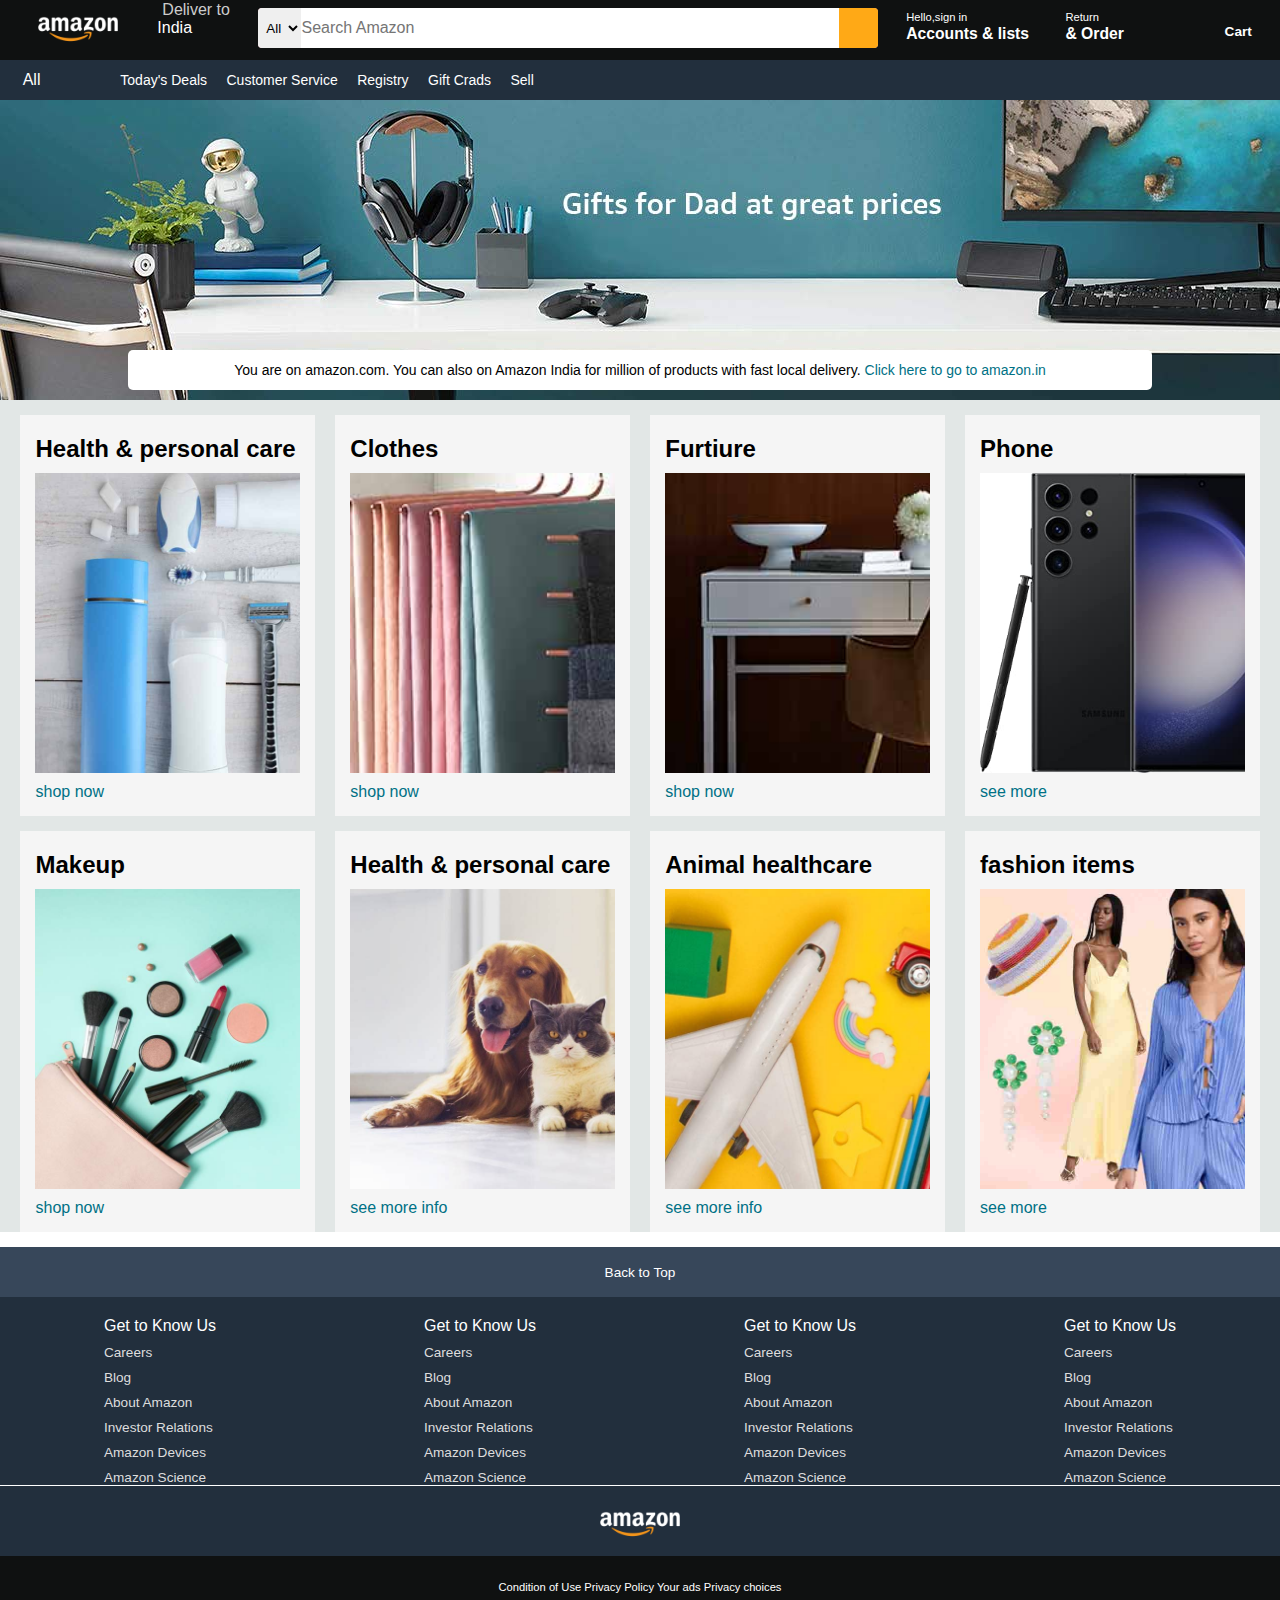
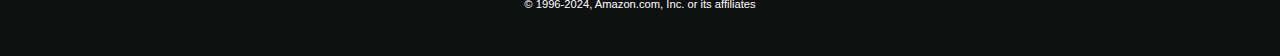
<file: amazon clone/index.html>
<!DOCTYPE html>
<html lang="en">
<head>
    <meta charset="UTF-8">
    <meta name="viewport" content="width=device-width, initial-scale=1.0">
    <title>Amazon</title>
    <link rel="stylesheet" href="style.css">
    <link rel="stylesheet" href="https://cdnjs.cloudflare.com/ajax/libs/font-awesome/6.5.2/css/all.min.css" integrity="sha512-SnH5WK+bZxgPHs44uWIX+LLJAJ9/2PkPKZ5QiAj6Ta86w+fsb2TkcmfRyVX3pBnMFcV7oQPJkl9QevSCWr3W6A==" crossorigin="anonymous" referrerpolicy="no-referrer" />
</head>
<body>
   <header>
    <div class="navbar">
        <div class="nav_logo border">
            <div class="logo"></div>
        </div>

        <div class="nav address border">
          <p class="add-first">Deliver to</p>
          <div class="add icon">
            <i class="fa-solid fa-location-dot"></i>
            <p class="add-second">India</p>
          </div>
        </div>

        <div class="nav-search">
           <select class="search-select">
            <option >All</option>
           </select>
           <input type="text" placeholder="Search Amazon" class="seach-input">
           <div class="search-icon">
            <i class="fa-solid fa-magnifying-glass"></i>
           </div>
        </div>

         <div class="nav-sign border">
            <p><span>Hello,sign in</span></p>
            <p class="nav-second">Accounts & lists</p>
         </div>

        <div class="nav-return border">
            <p><span>Return</span></p>
            <p class="nav-second">& Order</p>
           </div>
           <div class="nav-cart border">
            <i class="fa-solid fa-cart-shopping"></i>
            Cart
         </div>
         </div>

         <div class="panel">
            <div class="panel-all">
                <i class="fa-solid fa-bars"></i>
                All
            </div>
            <div class="panel-option">
                <p>Today's Deals</p>
                <p>Customer Service</p>
                <p>Registry</p>
                <p>Gift Crads</p>
                <p>Sell</p>
            </div>
         </div>
      </header>

      <div class="hero-section">
        <div class="hero-msg">
            <p>You are on amazon.com. You can also on Amazon India for million of products with fast local delivery. <a >Click here to go to amazon.in</a> </p>
        </div>
        </div>
        <div class="shop-section">
            <div class="box1 box">
                <div class="box-content"> 
                    <h2>Health & personal care  </h2>
                    <div class="box-img" style="background-image: url('box2_image.jpg');" style="background: cover;"></div>
                    <p>shop now</p>
                </div>
               
            </div>
            <div class="box2 box">
                <div class="box-content"> 
                    <h2>Clothes  </h2>
                    <div class="box-img" style="background-image: url('box1_image.jpg');" style="background: cover;"></div>
                    <p>shop now</p>
                </div>
            </div>
            <div class="box3 box">
                <div class="box-content"> 
                    <h2>Furtiure </h2>
                    <div class="box-img" style="background-image: url('box3_image.jpg');" style="background: cover;"></div>
                    <p>shop now</p>
                </div>
            </div>
            <div class="box4 box">
                <div class="box-content"> 
                    <h2>Phone  </h2>
                    <div class="box-img" style="background-image: url('box4_image.jpg');" style="background: cover;"></div>
                    <p>see more</p>
                </div>
            </div>
            <div class="box1 box">
                <div class="box-content"> 
                    <h2>Makeup </h2>
                    <div class="box-img" style="background-image: url('box5_image.jpg');" style="background: cover;"></div>
                    <p>shop now</p>
                </div>
               
            </div>
            <div class="box2 box">
                <div class="box-content"> 
                    <h2>Health & personal care  </h2>
                    <div class="box-img" style="background-image: url('box6_image.jpg');" style="background: cover;"></div>
                    <p>see more info</p>
                </div>
            </div>
            <div class="box3 box">
                <div class="box-content"> 
                    <h2>Animal healthcare </h2>
                    <div class="box-img" style="background-image: url('box7_image.jpg');" style="background: cover;"></div>
                    <p>see more info</p>
                </div>
            </div>
            <div class="box4 box">
                <div class="box-content"> 
                    <h2>fashion items </h2>
                    <div class="box-img" style="background-image: url('box8_image.jpg');" style="background: cover;"></div>
                    <p>see more</p>
                </div>
            </div>
         </div>

         <footer>
            <div class="footer-panel1">
                Back to Top
            </div>
            <div class="footer-panel2">
                <ul>
                    <p>Get to Know Us</p>
                    <a >Careers</a>
                    <a >Blog</a>
                    <a>About Amazon</a>
                    <a >Investor Relations</a>
                    <a >Amazon Devices</a>
                    <a >Amazon Science</a>
                </ul>
                <ul>
                    <p>Get to Know Us</p>
                    <a >Careers</a>
                    <a >Blog</a>
                    <a>About Amazon</a>
                    <a >Investor Relations</a>
                    <a >Amazon Devices</a>
                    <a >Amazon Science</a>
                </ul>
                <ul>
                    <p>Get to Know Us</p>
                    <a >Careers</a>
                    <a >Blog</a>
                    <a>About Amazon</a>
                    <a >Investor Relations</a>
                    <a >Amazon Devices</a>
                    <a >Amazon Science</a>
                </ul>
                <ul>
                    <p>Get to Know Us</p>
                    <a >Careers</a>
                    <a >Blog</a>
                    <a>About Amazon</a>
                    <a >Investor Relations</a>
                    <a >Amazon Devices</a>
                    <a >Amazon Science</a>
                </ul>
            </div>

            <div class="footer-panel3">
                <div class="logo1">

                </div>
            </div>

            <div class="footer-panel4">
                <div class="pages">
                    <a > Condition of Use</a>
                    <a > Privacy Policy</a>
                    <a > Your ads Privacy choices</a>
                </div>
                <div class="copyright">
                    © 1996-2024, Amazon.com, Inc. or its affiliates
                </div>
               
            </div>
         </footer>

</body>
</html>
</file>
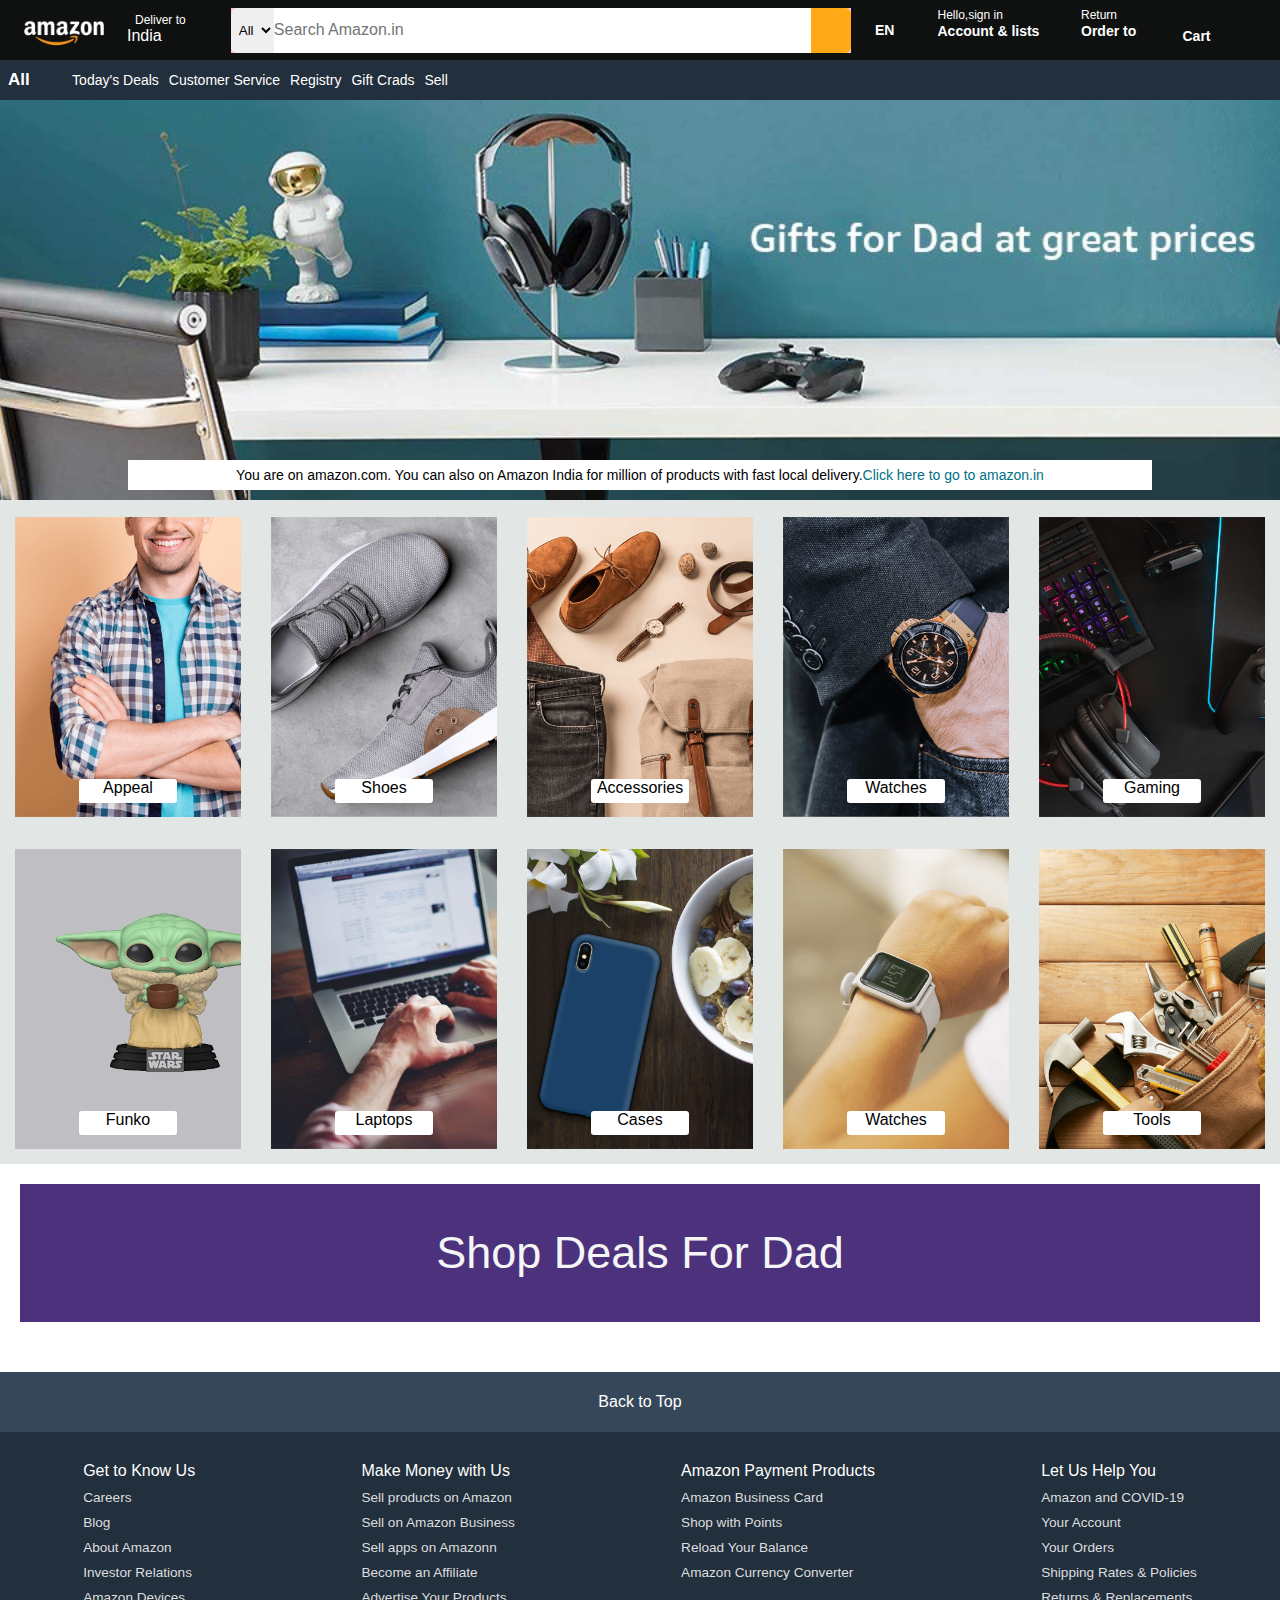
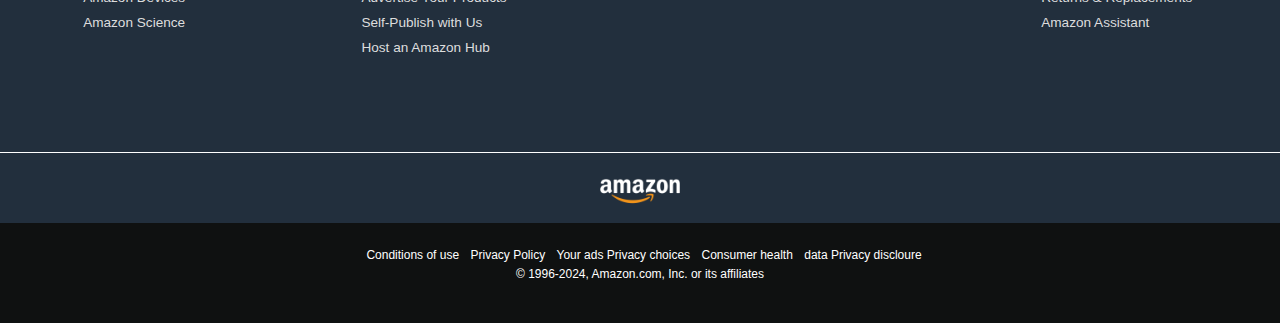
<file: amazone clone2/index.html>
<!DOCTYPE html>
<html lang="en">
<head>
    <meta charset="UTF-8">
    <meta name="viewport" content="width=device-width, initial-scale=1.0">
    <title>Amazon clone</title>
    <link rel="stylesheet" href="style.css">
    <link rel="stylesheet" href="https://cdnjs.cloudflare.com/ajax/libs/font-awesome/6.5.2/css/all.min.css" integrity="sha512-SnH5WK+bZxgPHs44uWIX+LLJAJ9/2PkPKZ5QiAj6Ta86w+fsb2TkcmfRyVX3pBnMFcV7oQPJkl9QevSCWr3W6A==" crossorigin="anonymous" referrerpolicy="no-referrer" />
</head>
<body>
    <header>
        <div class="nav-bar">
            <div class="navlogo-border border">
                <div class="logo"></div>
            </div>

                <div class="nav-address border">
                    <p class="add-first">Deliver to</p>
                    <div class="add-icon">
                        <i class="fa-solid fa-location-dot"></i>
                           <p class="add-second">India</p>
                    </div>
                </div>

                <div class="nav-search">
                    <select class="nav-option">
                        <option >All</option>
                    </select>
                    <input type="text" placeholder="Search Amazon.in" class="nav-input">
                    <div class="search-icon">
                        <i class="fa-solid fa-magnifying-glass"></i>
                    </div>
                </div>

                <div class="nav-flag border">
                    <i class="fa-solid fa-flag"></i>
                    <p class="navflag-add">EN</p>
                    <i class="fa-solid fa-caret-down" ></i>
                </div>

                <div class="nav-sign border">
                    <p><span>Hello,sign in</span></p>
                    <p class="nav-second">Account & lists  <i class="fa-solid fa-caret-down" ></i> </p>
                </div>

                <div class="nav-return border ">
                    <p><span>Return </span></p>
                    <p class="nav-second">Order to</p>
                </div>

                <div class="nav-cart border">
                    <i class="fa-solid fa-cart-shopping"></i>
                    <p class="navcart-add">Cart</p>

                </div>
        </div>
        <div class="panel">
            <div class="panel-all">
                <i class="fa-solid fa-bars"></i>
                All
            </div>
            
            <div class="panel-option">
                <p>Today's Deals</p>
                <p>Customer Service</p>
                <p>Registry</p>
                <p>Gift Crads</p>
                <p>Sell</p>
            </div>
            
        </div>
    </header>

    <div class="hero-section">
        <div class="hero-msg">
            You are on amazon.com. You can also on Amazon India for million of products with fast local delivery. <a >Click here to go to amazon.in</a>
        </div>
    </div>

    <div class="shop-section">
        <div class="box1 box">
            <div class="box-content">
                <div class="box-img" style="background-image: url('box1.png');"><p>Appeal</p></div>
            </div>
        </div>
        <div class="box1 box">
            <div class="box-content">
                <div class="box-img" style="background-image: url('box2.png');"><p>Shoes</p></div>
            </div>

        </div>
        <div class="box1 box">
            <div class="box-content">
                <div class="box-img" style="background-image: url('box3.png');"><p>Accessories</p></div>
            </div>
        </div>
        <div class="box1 box">
            <div class="box-content">
                <div class="box-img" style="background-image: url('box4.png');"><p>Watches</p></div>
            </div>
        </div>
        <div class="box1 box">
            <div class="box-content">
                <div class="box-img" style="background-image: url('box5.png');"><p>Gaming</p></div>
            </div>
        </div>
        <div class="box1 box">
            <div class="box-content">
                <div class="box-img" style="background-image: url('box6.png');"><p>Funko</p></div>
            </div>

        </div>
        <div class="box1 box">
            <div class="box-content">
                <div class="box-img" style="background-image: url('box7.jpeg');"><p>Laptops</p></div>
            </div>
        </div>
        <div class="box1 box">
            <div class="box-content">
                <div class="box-img" style="background-image: url('box8.jpeg');"><p>Cases</p></div>
            </div>
        </div>
        <div class="box1 box">
            <div class="box-content">
                <div class="box-img" style="background-image: url('box9.png');"><p>Watches </p></div>
            </div>
        </div>
        <div class="box1 box">
            <div class="box-content">
                <div class="box-img" style="background-image: url('box10.png');"><p>Tools</p></div>
            </div>

        </div>
        
        </div>
    </div>

    <div class="shop-offer">
        <p>  Shop Deals For Dad</p>
    </div>

    <footer>
        <div class="footer-panel1">
                Back to Top
            </div>
            <div class="footer-panel2">
                <ul>
                    <p>Get to Know Us</p>
                    <a >Careers</a>
                    <a >Blog</a>
                    <a>About Amazon</a>
                    <a >Investor Relations</a>
                    <a >Amazon Devices</a>
                    <a >Amazon Science</a>
                </ul>
                <ul>
                    <p>Make Money with Us</p>
                    <a >Sell products on Amazon</a>
                    <a >Sell on Amazon Business</a>
                    <a>Sell apps on Amazonn</a>
                    <a >Become an Affiliate</a>
                    <a >Advertise Your Products</a>
                    <a >Self-Publish with Us</a>
                    <a >Host an Amazon Hub</a>
                </ul>
                <ul>
                    <p>Amazon Payment Products</p>
                    <a >Amazon Business Card</a>
                    <a > Shop with Points</a>
                    <a>Reload Your Balance</a>
                    <a >Amazon Currency Converter</a>
                </ul>
                <ul>
                    <p>Let Us Help You</p>
                    <a >Amazon and COVID-19</a>
                    <a >Your Account</a>
                    <a>Your Orders</a>
                    <a >Shipping Rates & Policies</a>
                    <a >Returns & Replacements</a>
                    <a >Amazon Assistant</a>
                </ul>

                </div>

                <div class="footer-panel3">
                    <div class="logo1"></div>
                </div>

                <div class="footer-panel4">
                    <div class="pages">
                        <a >Conditions of use</a>
                        <a >Privacy Policy</a>
                        <a > Your ads Privacy choices</a>
                        <a >Consumer health</a>
                        <a >data Privacy discloure</a>
                    </div>
                    <div class="copyright">
                        © 1996-2024, Amazon.com, Inc. or its affiliates
                    </div>
                </div>

    </footer>
</body>
<script>
    
</script>
</html>
</file>
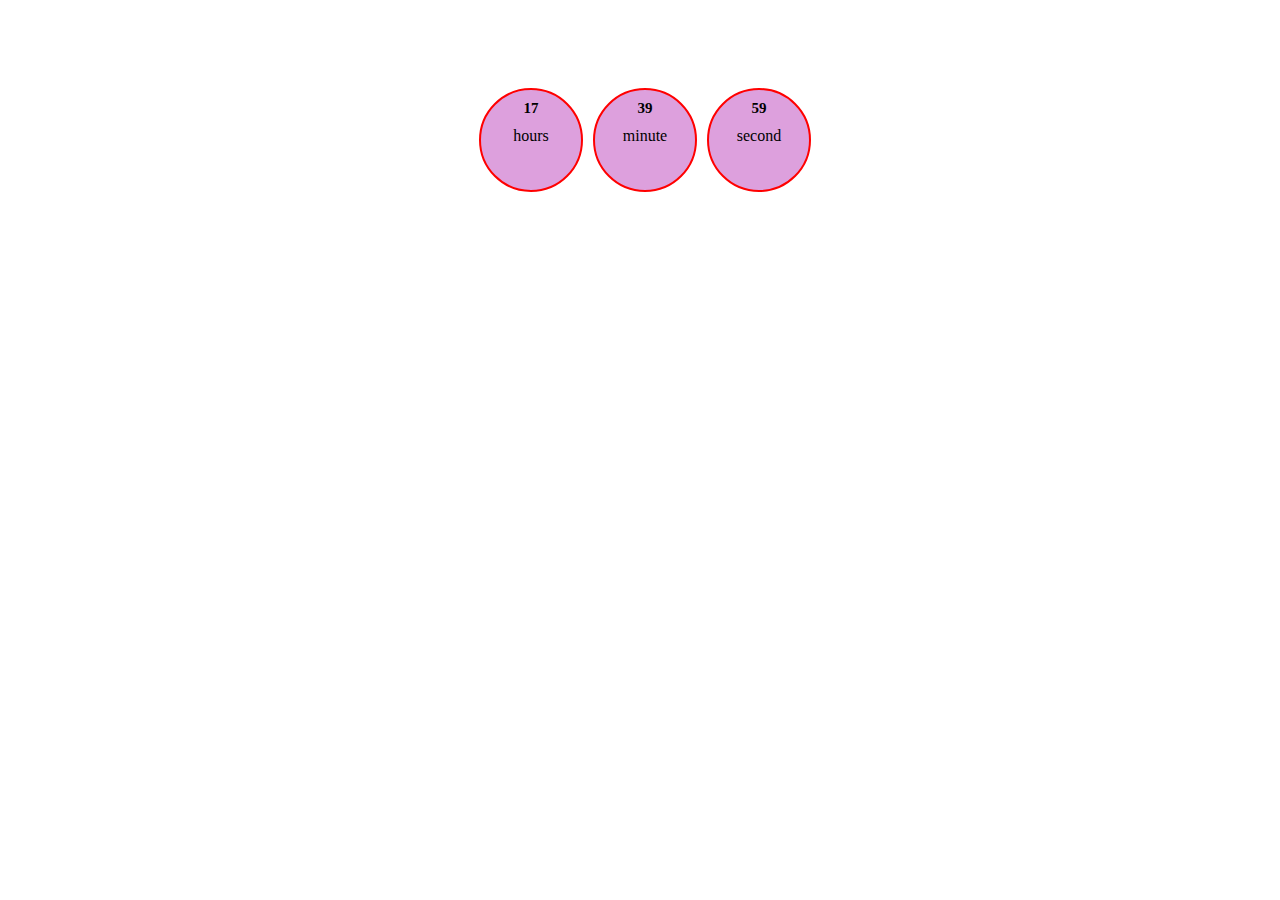
<file: js projects/index.html>
<!DOCTYPE html>
<html lang="en">

<head>
    <meta charset="UTF-8">
    <meta name="viewport" content="width=device-width, initial-scale=1.0">
    <title>Current time </title>
    <style>
        .container{
            display: flex;
            justify-content: center;
            padding-top: 80px;

        }


        .inner{
            height: 100px;
            width: 100px;
            background-color: plum;
            margin-left: 10px;
            border-radius: 50%;
            text-align: center;
            border: 2px solid red;
            
        }

        h1 {
            font-size: 15px;
            text-align: center;
        }
    </style>
</head>

<body>
    <div class="container">
        <div class="inner">
            <h1 class="id1"></h1>hours
        </div>
        <div class="inner">
            <h1 class="id2"></h1>minute
        </div>
        <div class="inner">
            <h1 class="id3"></h1>second
        </div>
    </div>
   
</body>
<script>
   document.addEventListener("DOMContentLoaded", function () {
        function upadatetime() {
            const now = new Date();
            const hours = String(now.getHours()).padStart(2, '0');
            const minute = String(now.getMinutes()).padStart(2, '0');
            const second = String(now.getSeconds()).padStart(2, '0');
            const hh = document.querySelector(".id1")
            const mm = document.querySelector(".id2")
            const ss = document.querySelector(".id3")

            hh.innerHTML = hours;
            ss.innerHTML = second;
            mm.innerHTML = minute;
        }
        upadatetime();
        setInterval(upadatetime, 1000)
        // setInterval(updateTime(), 1000); // This immediately calls updateTime() and then tries to pass its return value to setInterval
        // time change after every reload 
        //setInterval(updateTime, 1000); // This correctly sets up the interval to call updateTime every second

   } );

</script>

</html>
</file>
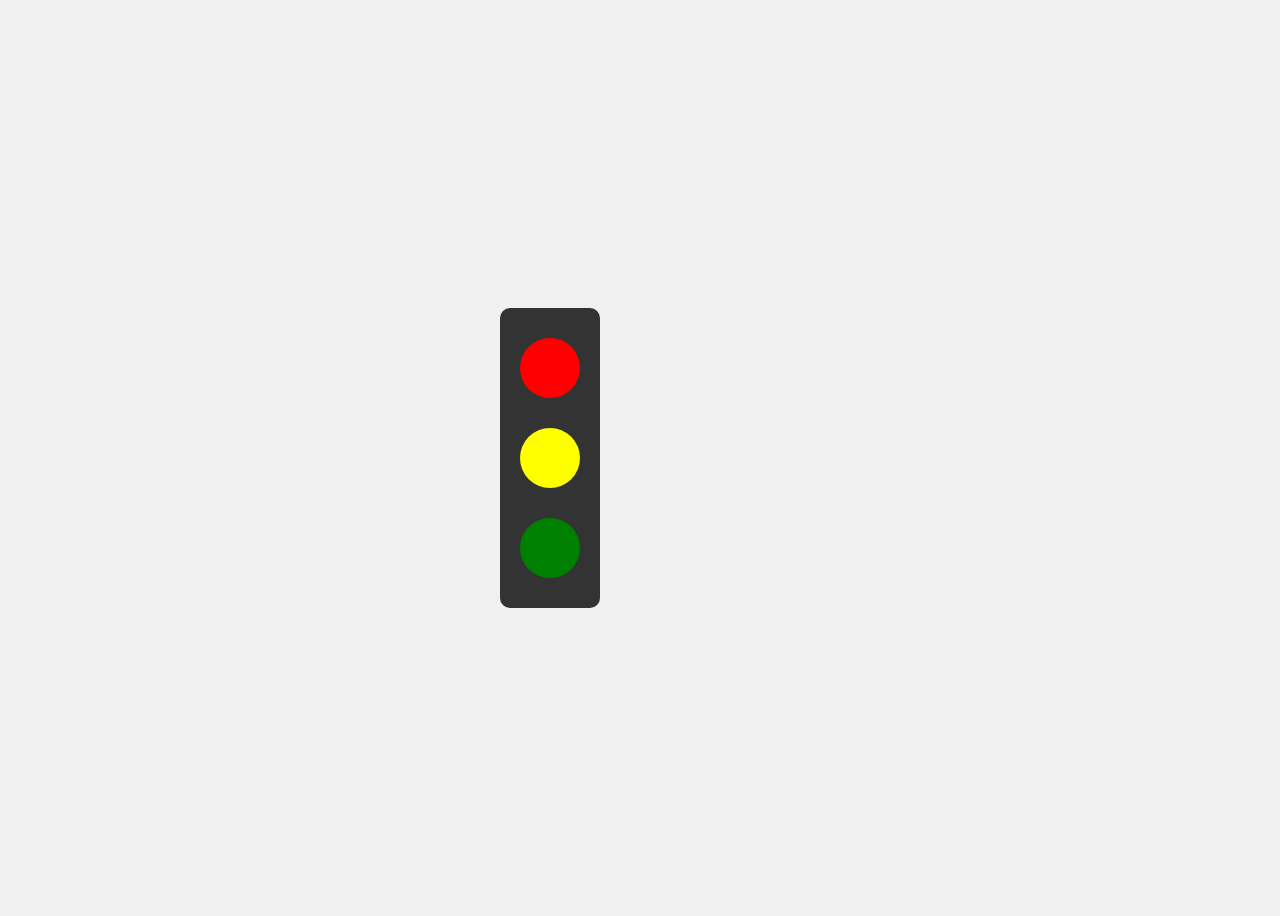
<file: traffic light/index.html>
<!DOCTYPE html>
<html lang="en">
<head>
    <meta charset="UTF-8">
    <meta name="viewport" content="width=device-width, initial-scale=1.0">
    <title>Traffic light</title>
    <link rel="stylesheet" href="style.css">
</head>
<body>
    <div class="conatiner">
        <div class="boxred"></div>
        <div class="boxyellow"></div>
        <div class="boxgreen"></div>
    </div>
</body>
</html>
</file>
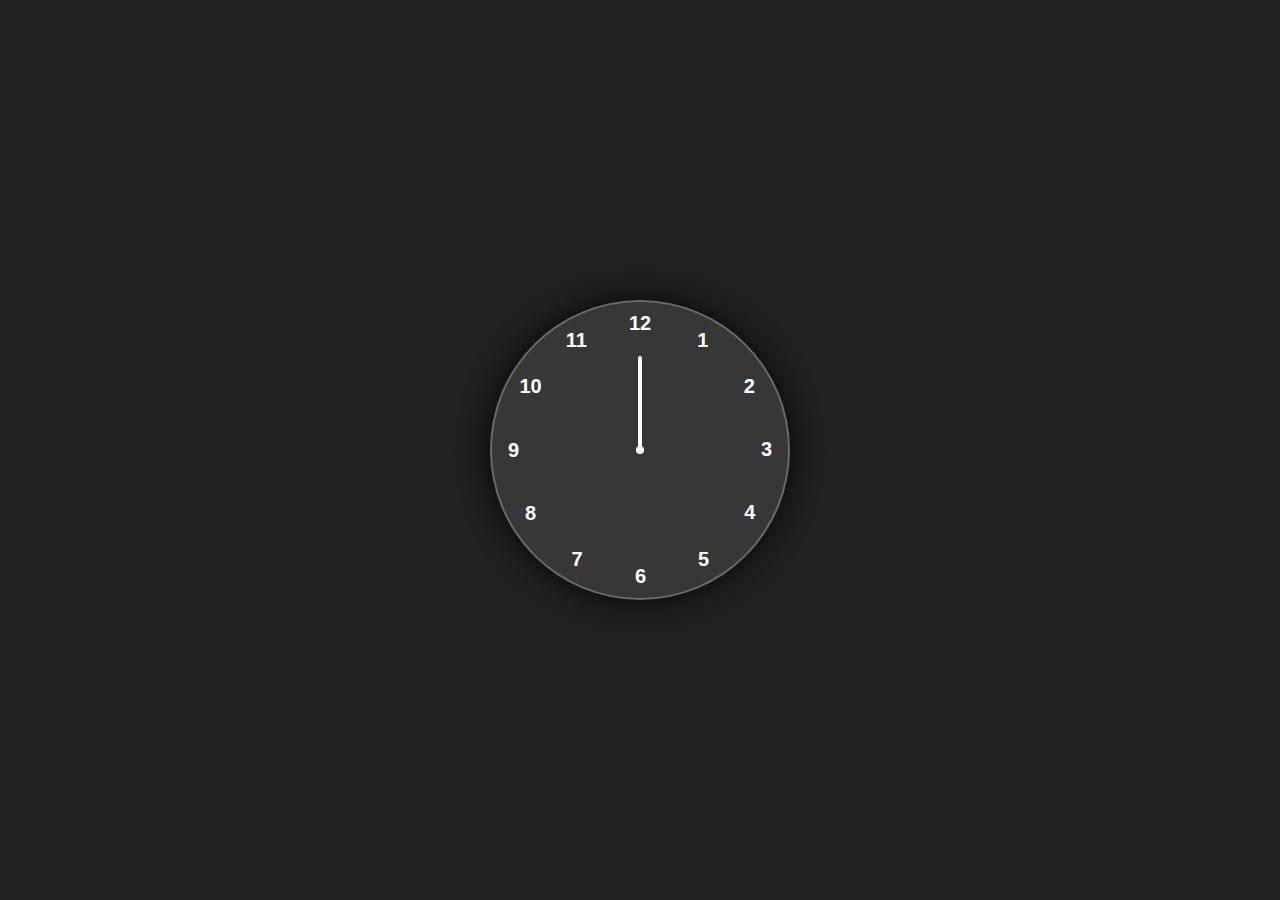
<file: js projects/analogclock/index.html>
<!DOCTYPE html>
<html lang="en">
  <head>
    <meta charset="UTF-8" />
    <meta http-equiv="X-UA-Compatible" content="IE=edge" />
    <meta name="viewport" content="width=device-width, initial-scale=1.0" />
    <link rel="stylesheet" href="style.css" />
    <title>Analog Clock</title>
  </head>

  <body>
    <div class="container">
      <div class="clock">
        <div style="--clr: #ff3d58; --h: 74px" id="hour" class="hand">
          <i></i>
        </div>
        <div style="--clr: #00a6ff; --h: 84px" id="min" class="hand">
          <i></i>
        </div>
        <div style="--clr: #ffffff; --h: 94px" id="sec" class="hand">
          <i></i>
        </div>

        <span style="--i: 1"><b>1</b></span>
        <span style="--i: 2"><b>2</b></span>
        <span style="--i: 3"><b>3</b></span>
        <span style="--i: 4"><b>4</b></span>
        <span style="--i: 5"><b>5</b></span>
        <span style="--i: 6"><b>6</b></span>
        <span style="--i: 7"><b>7</b></span>
        <span style="--i: 8"><b>8</b></span>
        <span style="--i: 9"><b>9</b></span>
        <span style="--i: 10"><b>10</b></span>
        <span style="--i: 11"><b>11</b></span>
        <span style="--i: 12"><b>12</b></span>
      </div>
    </div>

    <script src="script.js"></script>
  </body>
</html>
</file>
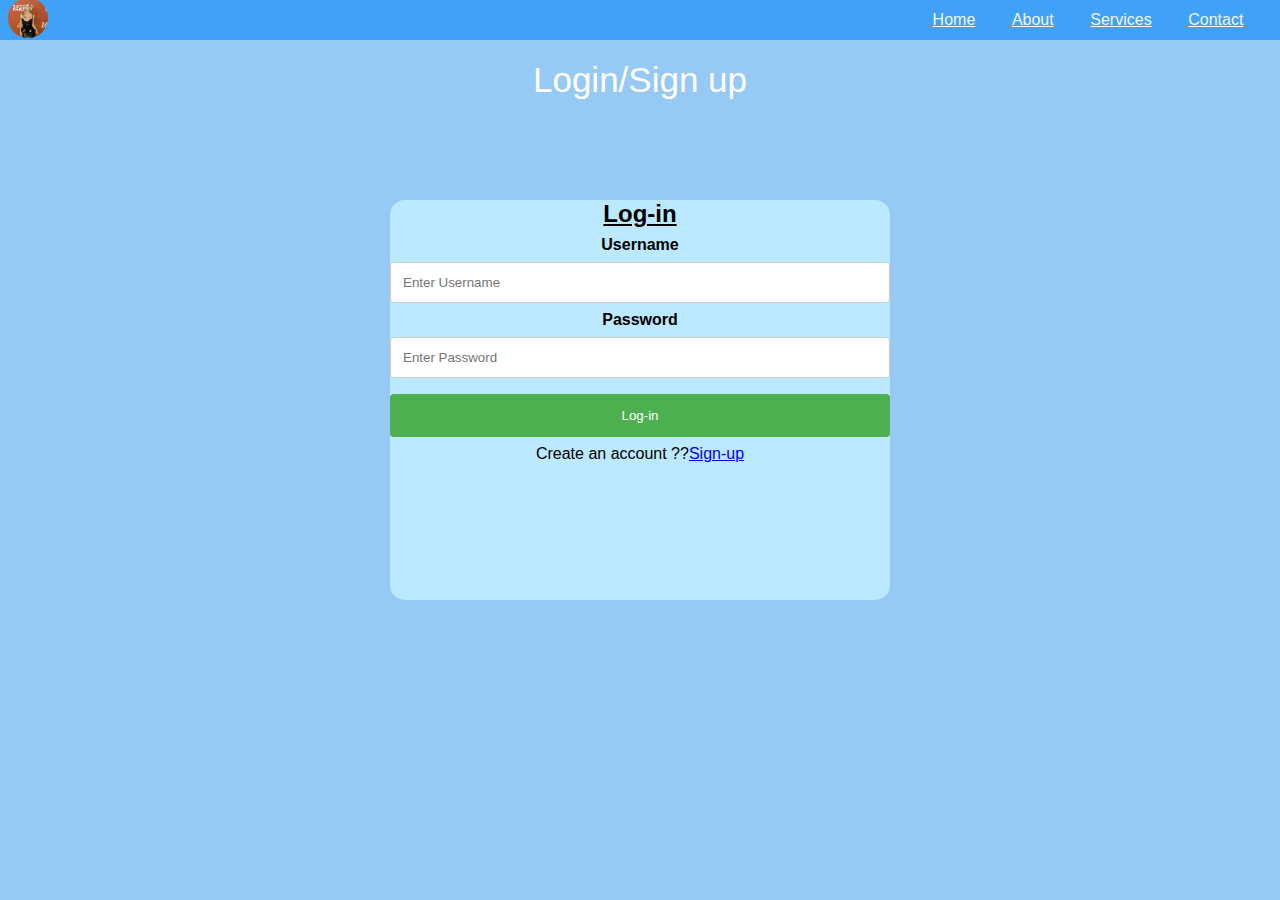
<file: js projects/login and signup/login.html>
<!DOCTYPE html>
<html lang="en">

<head>
    <meta charset="UTF-8">
    <meta name="viewport" content="width=device-width, initial-scale=1.0">
    <title>Login -in</title>
    <style>
        * {
            padding: 0;
            margin: 0;
            font-family: Arial, sans-serif;
        }

        body {
            background-color: #96C9F4;
        }

        .nav-bar {
            height: 40px;
            width: 100%;
            background-color: #3FA2F6;
            display: flex;
            align-items: center;
            justify-content: space-between;


        }

        .container {
            display: flex;
            justify-content: center;
            margin-top: 100px;

        }

        .sign-up {
            height: 400px;
            width: 500px;
            background-color: #BBE9FF;
            border-radius: 15px;
            text-align: center;

        }
        img {
            height: 40px;
            width: 40px;
            border-radius: 50%;
            margin-left:8px ; 
        }
        .nav-links{
           width: 30%;
           display: flex;
           justify-content: space-evenly;
        }
        .nav-links a{
            color: whitesmoke;
        }
        .nav-links a:hover {
            color: rgb(170, 181, 170);
        }
        .form {
            text-align: center;
            padding-top: 20px;
            font-size: 35px;
            color: white;
        }

        h3 {
            font-size: 24px;
            margin-bottom: 8px;

        }

        input[type=text],
        input[type=password] {
            width: 100%;
            padding: 12px;
            margin: 8px 0;
            display: inline-block;
            border: 1px solid #ccc;
            box-sizing: border-box;
            border-radius: 4px;
        }

        button {
            background-color: #4CAF50;
            color: white;
            padding: 14px 20px;
            margin: 8px 0;
            border: none;
            cursor: pointer;
            width: 100%;
            border-radius: 4px;
        }
    </style>
</head>

<body>
    <div class="nav-bar">
        <a href="index.html" class="logo">
            <img src="image.jpg" alt="Logo">
        </a>
        <div class="nav-links">
            <a href="#">Home</a>
            <a href="#">About</a>
            <a href="#">Services</a>
            <a href="#">Contact</a>
        </div>
    </div>
    <p class="form"> Login/Sign up </p>
    <div class="container">
        <div class="sign-up">
            <h3><u>Log-in </u></h3>
            <form action="login_process.php" method="post">
                <label for="uname"><b>Username</b></label>
                <input type="text" placeholder="Enter Username" id="name" required>


                <label for="psw"><b>Password</b></label>
                <input type="password" placeholder="Enter Password" id="psw" required>

                <button type="submit">Log-in</button>
            </form>
            <div class="login">
                <p>Create an account ??<a href="signup.html" target="_blank">Sign-up</a></p>
            </div>
            <div id="erroeMsg"></div>
        </div>
    </div>

</body>
<script>
    function validateLoginForm() {
        var name = document.getElementById("name").value;
        var password = document.getElementById("psw").value;
    
        if (name == "" || password == "") {
            document.getElementById("errorMsg").innerHTML = "Please fill the required fields"
            return false;
        }
    
        else if (password.length < 8) {
            document.getElementById("errorMsg").innerHTML = "Your password must include atleast 8 characters"
            return false;
        }
        else {
            alert("Successfully logged in");
            return true;
        }
    }
    validateLoginForm();
</script>
</html>
</file>
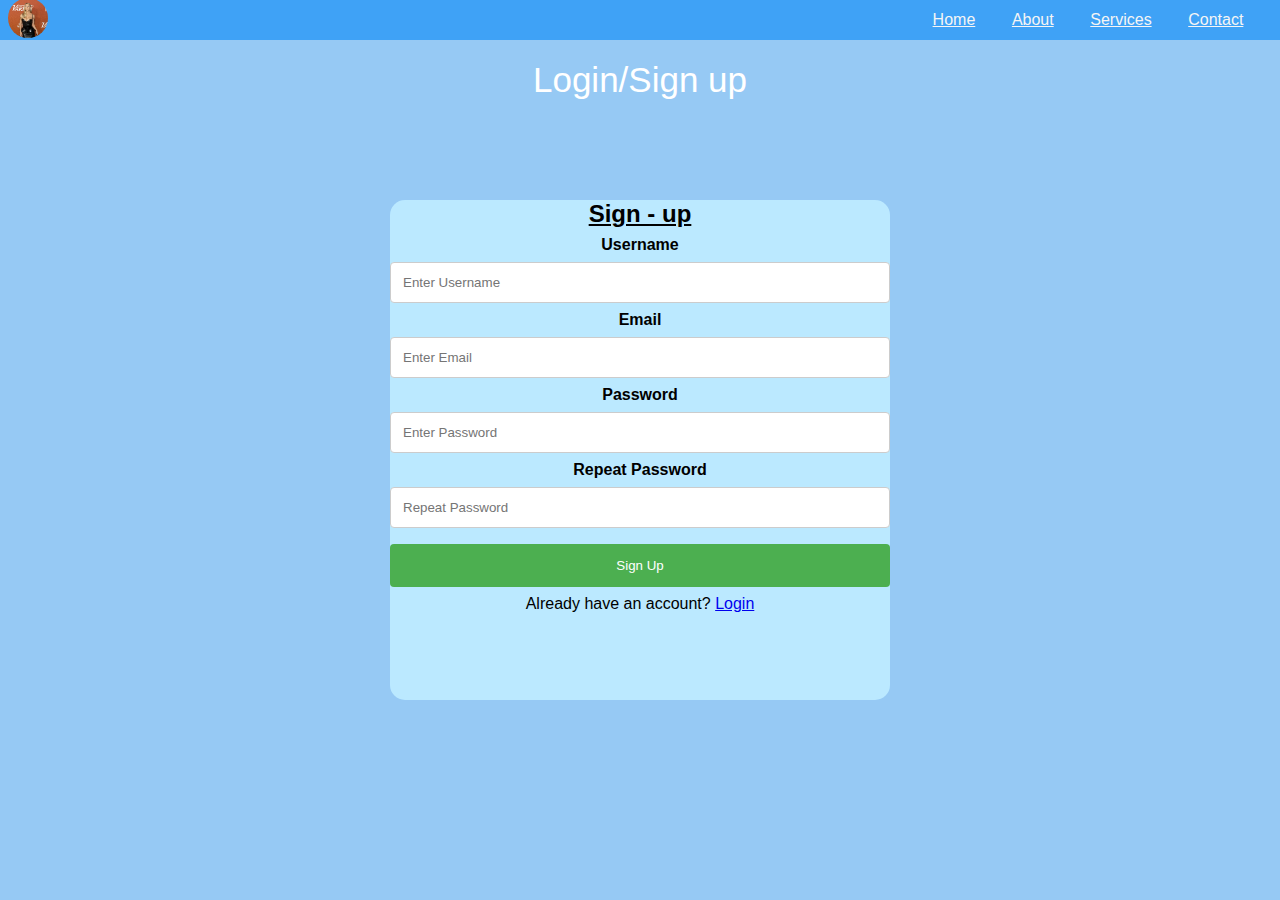
<file: js projects/login and signup/signup.html>
<!DOCTYPE html>
<html lang="en">

<head>
    <meta charset="UTF-8">
    <meta name="viewport" content="width=device-width, initial-scale=1.0">
    <title>Sign Up</title>
    <style>
        * {
            padding: 0;
            margin: 0;
            font-family: Arial, sans-serif;
        }

        body {
            background-color: #96C9F4;
        }

        .nav-bar {
            height: 40px;
            width: 100%;
            background-color: #3FA2F6;
            display: flex;
            justify-content: space-between;
            align-items: center;

        }

        .container {
            display: flex;
            justify-content: center;
            margin-top: 100px;

        }

        .sign-up {
            height: 500px;
            width: 500px;
            background-color: #BBE9FF;
            border-radius: 15px;
            text-align: center;

        }
        img {
            height: 40px;
            width: 40px;
            border-radius: 50%;
            margin-left:8px ; 
        }
        .nav-links{
           width: 30%;
           display: flex;
           justify-content: space-evenly;
        }
        .nav-links a{
            color: whitesmoke;
        }
        .nav-links a:hover {
            color: rgb(170, 181, 170);
        }

        .form {
            text-align: center;
            padding-top: 20px;
            font-size: 35px;
            color: white;
        }

        h3 {
            font-size: 24px;
            margin-bottom: 8px;

        }

        input[type=text],
        input[type=password],
        input[type=email] {
            width: 100%;
            padding: 12px;
            margin: 8px 0;
            display: inline-block;
            border: 1px solid #ccc;
            box-sizing: border-box;
            border-radius: 4px;
        }

        button {
            background-color: #4CAF50;
            color: white;
            padding: 14px 20px;
            margin: 8px 0;
            border: none;
            cursor: pointer;
            width: 100%;
            border-radius: 4px;
        }
    </style>
</head>

<body>
    <div class="nav-bar">
        <a href="index.html" class="logo">
            <img src="image.jpg" alt="Logo">
        </a>
        <div class="nav-links">
            <a href="#">Home</a>
            <a href="#">About</a>
            <a href="#">Services</a>
            <a href="#">Contact</a>
        </div>
    </div>
    <p class="form"> Login/Sign up </p>
    <div class="container">
        <div class="sign-up">
            <h3><u>Sign - up </u></h3>
            <form action="signup_process.php" method="post">
                <label for="uname" ><b>Username</b></label>
                <input type="text" placeholder="Enter Username" id="name" name="uname" required>

                <label for="email" ><b>Email</b></label>
                <input type="email" placeholder="Enter Email" id="email" name="email" required>

                <label for="psw" ><b>Password</b></label>
                <input type="password" placeholder="Enter Password" id="pss" name="psw" required>

                <label for="psw-repeat" ><b>Repeat Password</b></label>
                <input type="password" placeholder="Repeat Password"  id="pss-repeat" name="psw-repeat" required>

                <button type="submit">Sign Up</button>
            </form>
            <div class="login">
                <p>Already have an account? <a href="login.html" target="_blank">Login</a></p>
            </div>
            <div id="errorMsg"></div>
        </div>
    </div>
</body>
<script>
    function validatesignup(){
        const email = document.getElementById("email").value;
        const pssword = document.getElementById("pss").value;
        const repeat = document.getElementById("psw-repeat").value;
        const name = document.getElementById("name")

        if (mail == "" || name == "" || password == "") {
            document.getElementById("errorMsg").innerHTML = "Please fill the required fields"
            return false;
        }
    
        else if (password.length < 8) {
            document.getElementById("errorMsg").innerHTML = "Your password must include atleast 8 characters"
            return false;
        }
        else {
            alert("Successfully signed up");
            return true;
        }

    }
    validatesignup();

</script>
</html>
</file>
<file: amazon clone/style.css>
*{
    padding: 0;
    margin: 0;
    border: border-box;
    font-family: Arial, Helvetica, sans-serif;
}
.navbar{
    height: 60px;
    background-color: #0f1111;
    color: white;
    display: flex ;
    justify-content: space-evenly;
  
}
.nav_logo{
    height: 50PX;
    width: 100px;

}
.logo{
    background-image: url("amazon_logo1.png");
    height: 50PX;
    width: 100%;
    background-size: cover;

}
.border{
    border: 1.3px solid transparent;
}
.border :hover{
    border: 1.3px solid white;


}
.nav-search:hover{
    border: 2px solid orange;
}
/* box2 */
.add-first{

    color: #cccccc;
    font-size: 0.85 rem;
    margin-left: 5px; 
}
.add-second{
    font-size: 1 rem;
}
.add-icon{
    display: flex;

}


/* box3 */
.nav-search{
    display: flex;
    background-color: pink;
    width: 620px;
    height: 40px;
    border-radius: 4px;
    margin-top: 8px;

}
.search-select{
    width: 50px;
    height: 40px;
    text-align: center;
    border: none;
    border-top-left-radius: 4px;
    border-bottom-left-radius: 4px;
}
.seach-input{
    width: 100%;
    font-size: 1rem;
    border: none;

}
.search-icon{
    width: 45px;
    height: 40px;
    background-color: rgba(255, 166, 0, 0.89);
    color: black;
    display: flex;
    justify-content: center;
    align-items: center;
    border-top-right-radius: 4px;
    border-bottom-right-radius: 4px;
    font-size: 1.2rem;
}
/* box4 */
.nav-sign
{
    height: 50px;
    width:130px;
    margin-top: 6px;

}
span{
    font-size: 0.7rem;
}
.nav-second{
    font-size: 0.98rem;
    font-weight: 900;
}
.nav-return{
    height: 50px;
    width:130px;
    margin-top: 6px;

}

/* box5 */
.nav-cart{
    margin-top: 8px;
    font-size: 0.85rem;
    font-weight: 700;

}
.nav-cart i{
    font-size: 30px;
}

/* panel */
.panel{
    height: 40px;
    background-color: #222f3d;
    display: flex;
    align-items: center;
    justify-content: space-evenly;
    color: white;

}
.panel-option p{
    display: inline;
    font-size: 14px;
    margin-left: 15px;


}
.panel-option{
    width: 90%;
}
.panel-all{
    width: 60px;

}

/* hero section */
.hero-section{
    background-image: url(heroimage.jpeg);
    background: cover;
    height: 300px;
    display: flex;
    justify-content: center;
    align-items: flex-end;


}
.hero-msg{
    background-color:  white;
    color: black;
    display: flex;
    align-items: center;
    justify-content: center;
    height: 40px;
    font-size: 14px;
    width: 80%;
    margin-bottom: 10px;
    border-radius: 5px;
}
.hero-msg a{
    color: #007185;
}

/* shop section */

.shop-section{
    /* height: 900px; */
    background-color: #e2e7e6;
    display: flex;
    flex-wrap:wrap ;
    justify-content: space-evenly;
    
   
}
.box{
    /* border: 2px solid black; */
    width: 23%;
    background-color: whitesmoke; 
    padding: 20px 0px 15px;
    margin-top: 15px;
    }
.box-img{
    height: 300px;
    background-size: cover;
    margin-top: 10px;
    margin-bottom: 10px;


}
.box-content{
    margin-left: 15px;
    margin-right: 15px;
}
.box-content p{
    color:#007185 ;
}
/* footer */

footer{
margin-top: 15px ;
}
.footer-panel1{
    background-color: #37475a;
    color: white;
    font-size: 0.85rem;
    display: flex;
    justify-content: center;
    align-items: center;
    height: 50px;
}

.footer-panel2{
    background-color: #222f3d;
    color: white;
    display: flex;
    justify-content: space-around;
}
ul{
    margin-top: 20px;
}
ul a{
    display: flex;
    color: #dddddd;
    font-size: 0.85rem;
    margin-top: 10px;
}
.footer-panel3{
    background-color: #222f3d;
    color: white;
    height: 70px;
    border-top:0.5px solid white;
    display: flex;
    justify-content: center;
    align-items: center;

}
.logo1{
    background-image: url("amazon_logo1.png");
    height: 50PX;
    width: 100px;
    background-size: cover;
    
}

.footer-panel4{
    background-color: #0f1111;
    color: white;
    height: 100px;
    font-size: 0.7rem;
    text-align: center;
    
}
.pages{
    padding-top: 25px ;
}
.copyright{
    padding-top: 5px ;
}
</file>
<file: amazone clone2/style.css>
*{
    padding: 0;
    margin: 0;
    border: border-box;
    font-family: Arial, Helvetica, sans-serif;
}
/* box 1 */
.nav-bar{
    height: 60px;
    background-color: #0f1111;
    color: white;
    display: flex;
    justify-content: space-evenly;
    align-items: center;
    
}
.logo{
    background-image: url(amazon_logo1.png);
    background-size: cover;
    height: 50px;
    width: 100%;
}
.navlogo-border{
    height: 50px;
    width: 100px;
}
.border{
    order: 1.2px solid transparent;

}
.border:hover{

    border: 1.2px solid white;
}
.nav-search:hover{
    border: 2px solid orange;
}
/* box 2 */
.nav-address{
    height: 50px;
    width: 90px;
    margin-top: 15px;
    /* display: flex;
    align-items: center; */

}
.add-first
{
    font-size: 12px;
    margin-left: 8px;
}
.add-second p{
    font-weight: 900;
    font-size: 14px;
    margin-left: 0.5rem;
}
.add-icon{
    display: flex;
    align-items: center;
}

/* box 3 */

.nav-search{
    height: 45px;
    width: 620px;
    background-color: pink;
    display: flex;
}
.nav-input{
    width: 100%;
    font-size: 1rem;
    border: none;
}
.nav-option{
    width: 50px;
    height: 45px;
    text-align: center;
    border: none;
    border-top-left-radius: 6px;
    border-bottom-left-radius: 6px;
}
.search-icon{
    font-size: 1.4rem;
    width: 45px;
    background-color:  rgba(255, 166, 0, 0.89);
    display: flex;
    justify-content: space-evenly;
    align-items: center;
    color: #0f1111;
    border-top-right-radius: 6px;
    border-bottom-right-radius: 6px;

}
/* box 4 */
.nav-flag{
    height: 33px;
    width: 55px;
     display: flex;
     align-items: center;
     margin-left: 5px;
}
.nav-flag p{
    font-weight: 900;
    font-size: 14px;
    margin-left: 6px;
    margin-right: 4px;
}

/* box 5 */
.nav-sign{
    height: 50px;
    width: 130px;

}
span{
    font-size: 12px;
}
.nav-second{
    font-size: 14px;
    font-weight: 900;
}
.nav-return{
    height: 50px;
    width: 80px;

}
/* box 6 */
.nav-cart{
    font-size: 0.85rem;
    font-weight: 900;
    margin-left: 8px;
    display: flex;
    align-items: center;
    width: 84px;
    height: 50px;

}
.nav-cart i{
    font-size: 26px;

}
.nav-cart p{
    font-size: 14px;
    margin-top: 12px;
}

/* panel  */

.panel{
    height: 40px;
    background-color: #222f3d;
    color: white;
    display: flex;
    justify-content: space-evenly;
    align-content: center;

}
.panel-option{
    width: 100%;
    display: flex;
    align-items: center;
    
}
.panel-option p{
    margin-left: 10px;
    font-size: 14px;

}
.panel-all{
    height: 40px;
    width: 60px;
    font-size: 17px;
    display: flex;
    align-items: center;
    font-weight: 900;
    margin-left: 5px;

}
.panel-all i{
    margin-right: 3px;
    font-size: 22px;
}
/* hero setion */
.hero-section{
    height: 400px;
    background-image: url(heroimage.jpeg);
    background-size: cover;
    display: flex;
    justify-content: center;
    flex-wrap: wrap;
    align-items: flex-end;

    
}
.hero-msg{
    height: 30px;
    width: 80%;
    background-color: white;
    text-align: center;
    margin-top: 12px;
    margin-bottom: 10px;
    display: flex;
    justify-content: center;
    align-items: center;
    font-size: 14px;
    
    

}
.hero-msg a{
    color: #007185;
}

/* shop section */

.shop-section
{
    background-color:  #e2e7e6;
    display: flex;
    justify-content: space-evenly;
    flex-wrap: wrap;
}
.box{
    height: 300px;
    /* border: 2px solid black; */
    /* background-color: whitesmoke;  */
    padding: 2px 0px 15px;
    margin-top: 15px;
    width: 20%;


}
.box-img{
    background-size: cover;
    height: 300px;
    display: flex;
    justify-content: center;
    align-items: flex-end;
    margin-left: 15px;
    margin-right: 15px;

}
.box-img p{
    height: 24px;
    width: 98px;
    background-color: white;
    text-align: center;
    border-radius: 3px;
    margin-bottom: 14px;
}
/* shop offer section */
.shop-offer{
    height: 110px;
    background-color: rgb(76, 50, 124);
    display: flex;
    justify-content: center;
    align-items: center;
    margin: 20px 20px 0px;
    padding: 14px;
}
.shop-offer p{
    font-size: 45px;
    color: whitesmoke;
    opacity: 0.5px;
}
/* footer */
.footer-panel1{
    height: 60px;
    background-color:#37475a;
    margin-top: 50px;
    display: flex;
    justify-content: center;
    align-items: center;
    color: white;
}
.footer-panel2{
    background-color: #222f3d;
    color: white;
    display: flex;
    justify-content: space-around;
    height: 320px;
}
ul{
    margin-top: 30px;

}
ul a{

    display: flex;
    color: #dddddd;
    font-size: 0.85rem;
    margin-top: 10px;

}


.footer-panel3{
    background-color:  #222f3d;
    color: white;
    height: 70px;
    border-top:0.5px solid white;
    display: flex;
    justify-content: center;
    align-items: center;
}
.logo1{
    background-image: url("amazon_logo1.png");
    background-size: cover;
    height: 50PX;
    width: 100px;


}
.footer-panel4{
    background-color:#0f1111;
    color: white;
    height: 100px;
    font-size: 12px;
    text-align: center;

}
.pages{
    padding-top: 25px ;
}
.copyright{
    padding-top: 5px ;
}
.pages a{
    margin-left: 8px;
}
</file>
<file: traffic light/style.css>
body{
    display: flex;
    align-items: center;
    background-color: #f0f0f0;
    height: 100vh;
    margin-left: 500px;

}
.conatiner{

    height: 300px;
    width: 100px;
    border-radius: 10px;
    background-color: #333;
    display: flex;
    flex-direction: column;
    align-items: center;
    justify-content: space-evenly;

}
.boxred{
    height: 60px;
    width: 60px;
    border-radius: 50%;
    background-color: red;
    transition: background-color 0.9s;
    animation: blinkred  9s infinite;
}
.boxgreen{
    height: 60px;
    width: 60px;
    border-radius: 50%;
    background-color: green;
    animation: blinkrgreen 9s infinite 6s;
}
.boxyellow{
    height: 60px;
    width: 60px;
    border-radius: 50%;
    background-color: yellow;
    animation: blinkyellow  9s infinite 3s;
}
@keyframes blinkred {
    0%,
    49%{
        background-color: red;

    }
    50%,
    100%{
        background-color: black;
    }
    
}
@keyframes blinkyellow{
    0%,
    49%{
        background-color:yellow;

    }
    50%,
    100%{
        background-color: black;
    }
    
}
@keyframes blinkgreeen{
    0%,
    49%{
        background-color: green;

    }
    50%,
    100%{
        background-color: black;
    }
    
}
</file>
<file: js projects/analogclock/style.css>
*{
    margin: 0;
    padding: 0;
    box-sizing: border-box;
    font-family: sans-serif;
    color: #ffffff;
}

body{
    display: flex;
    justify-content: center;
    align-items: center;
    min-height: 100vh;
    background-color: #212121;
}

.container{
    position: relative;
}

.clock{
    width: 300px;
    height: 300px;
    border-radius: 50%;
    background-color: rgba(255, 255, 255, 0.1);
    border: 2px solid rgba(255, 255, 255, 0.25);
    box-shadow: 0px 0px 30px rgba(0, 0, 0, 0.9);
    display: flex;
    justify-content: center;
    align-items: center;
}

.clock span{
    position: absolute;
    transform: rotate(calc(30deg * var(--i))); 
    inset: 12px;
    text-align: center;
}

.clock span b{
    transform: rotate(calc(-30deg * var(--i)));
    display: inline-block;
    font-size: 20px;
}

.clock::before{
    content: '';
    position: absolute;
    width: 8px;
    height: 8px;
    border-radius: 50%;
    background-color: #fff;
    z-index: 2;
}

.hand{
    position: absolute;
    display: flex;
    justify-content: center;
    align-items: flex-end;
}
.hand i{
    position: absolute;
    background-color: var(--clr);
    width: 4px;
    height: var(--h);
    border-radius: 8px;
}
</file>
